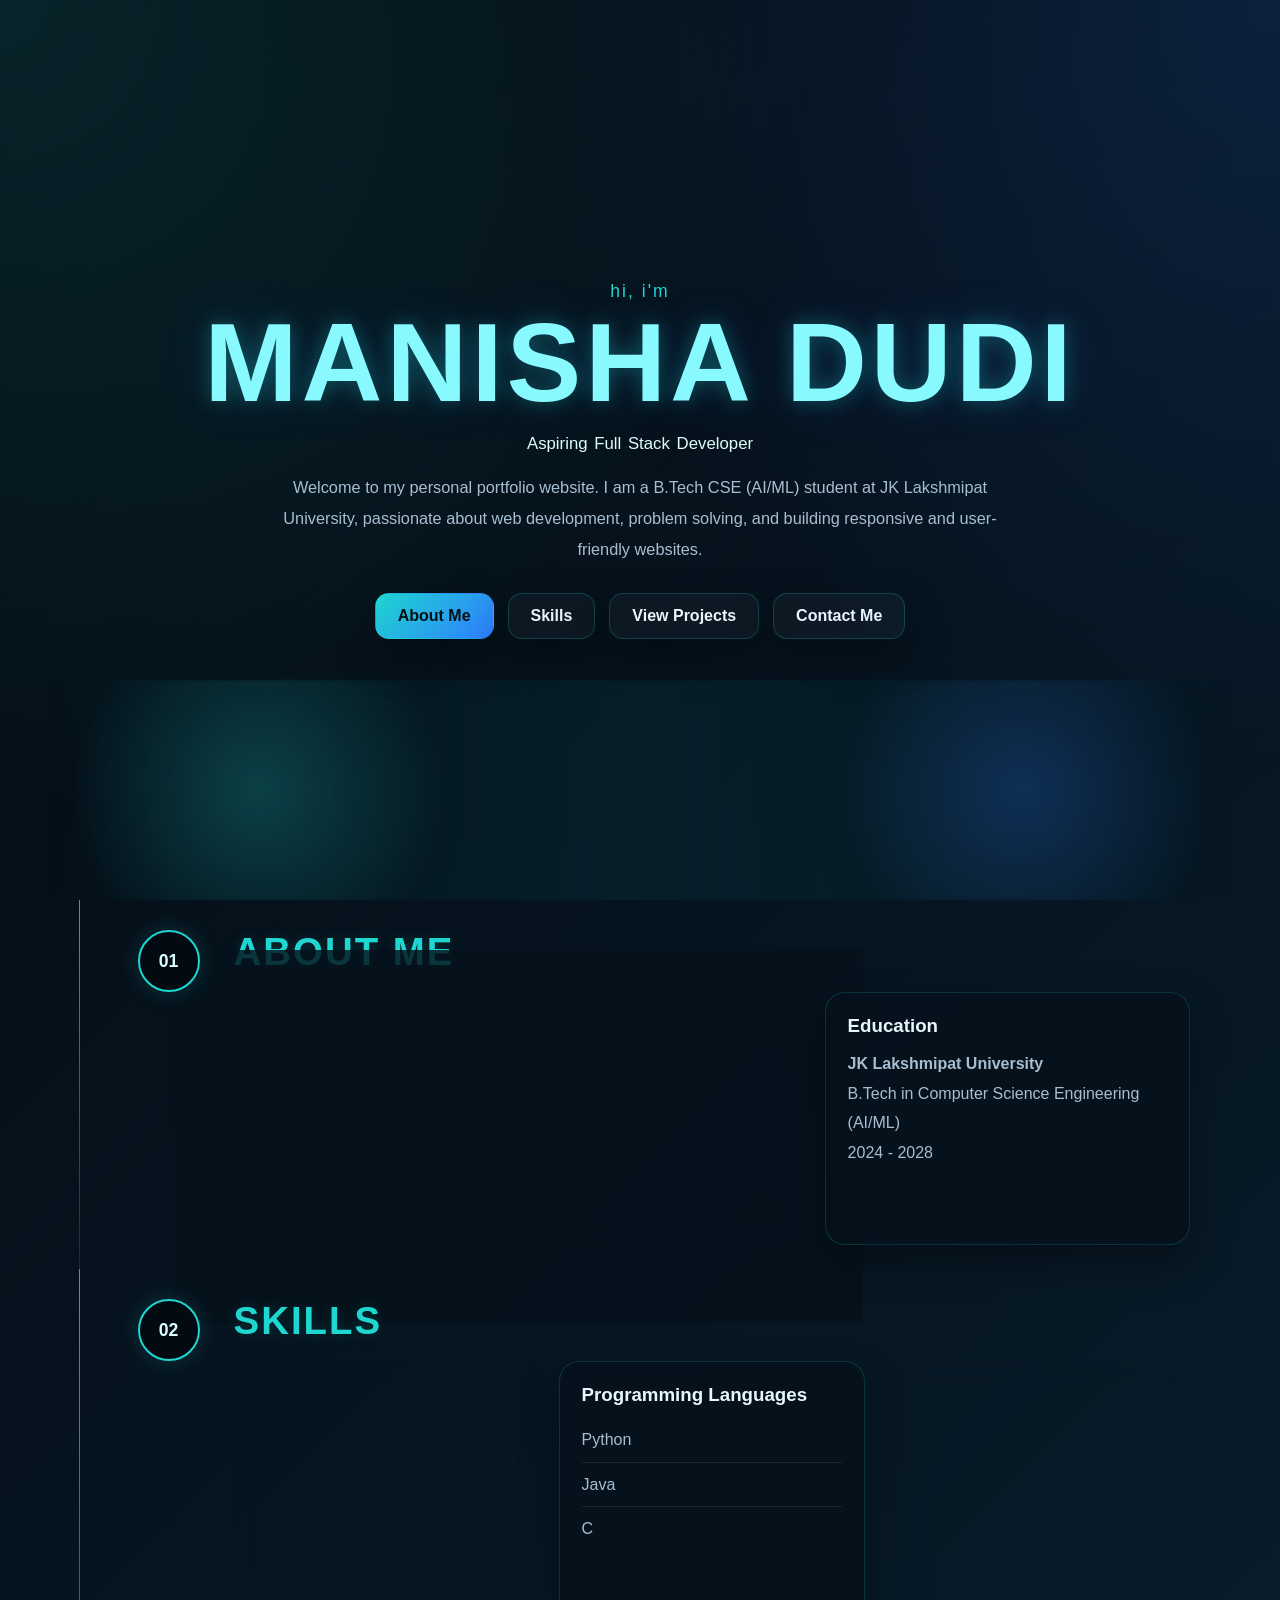
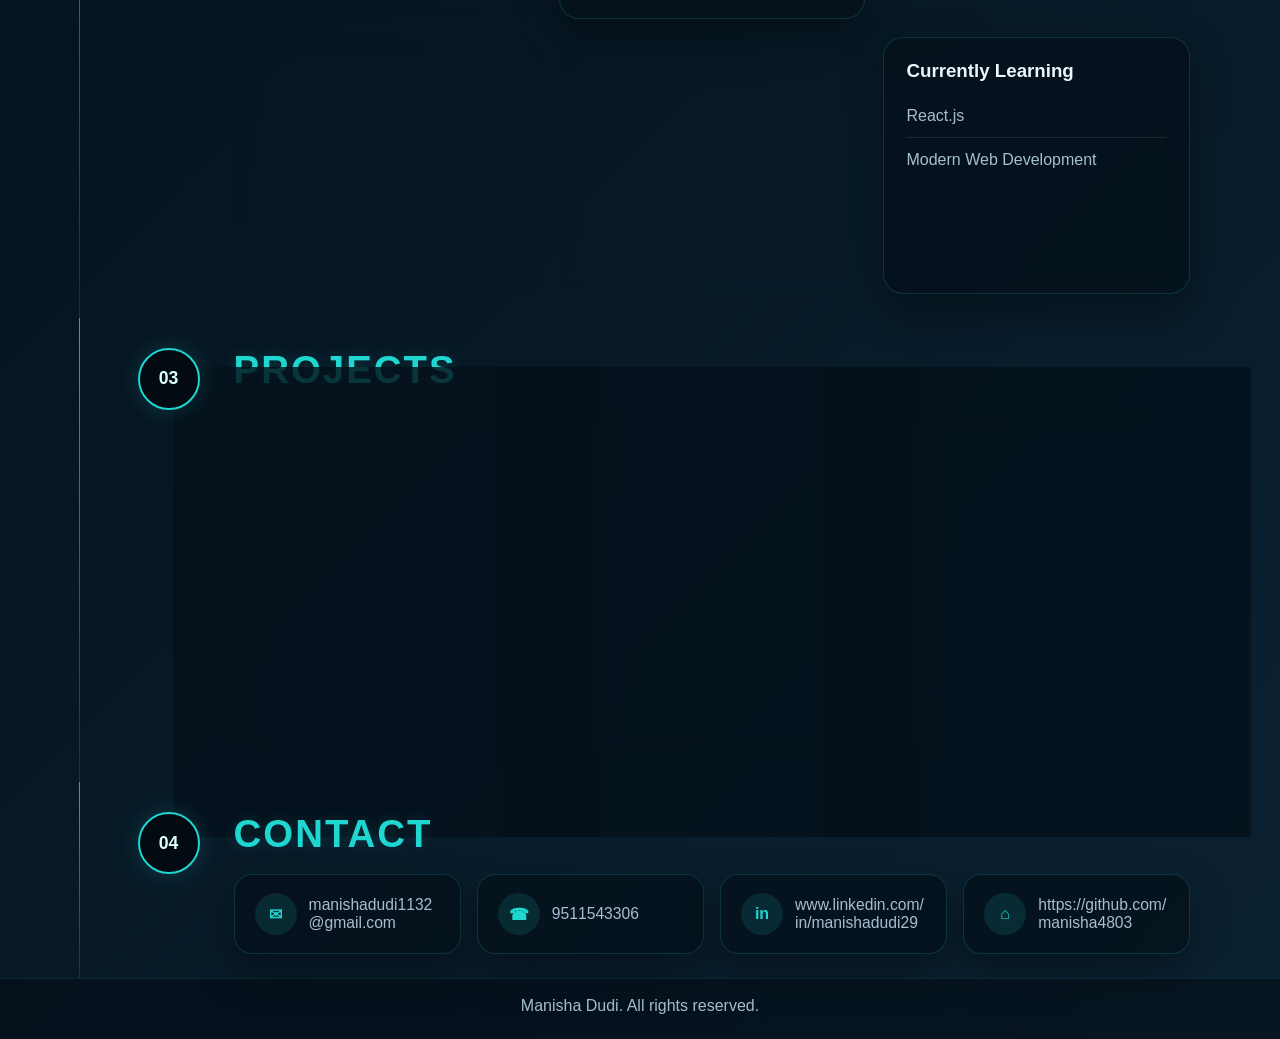
<file: index.html>
<!DOCTYPE html>
<html lang="en">
<head>
    <meta charset="UTF-8">
    <meta name="viewport" content="width=device-width, initial-scale=1.0">
    <title>Manisha Dudi | Portfolio</title>
    <link rel="stylesheet" href="style.css">
</head>
<body>

    

    <main>

        <section id="home" class="hero section">
            <div class="hero-inner">
                <p class="small-top">Hi, I'm</p>
                <h1 class="hero-title">MANISHA DUDI</h1>

                <p class="hero-subtitle">
                    Aspiring Full Stack Developer
                </p>

                <p class="hero-text">
                    Welcome to my personal portfolio website.
                    I am a B.Tech CSE (AI/ML) student at JK Lakshmipat University,
                    passionate about web development, problem solving, and building
                    responsive and user-friendly websites.
                </p>

                <div class="hero-buttons">
                    <a href="#about" class="btn btn-main">About Me</a>
                    <a href="#skills" class="btn btn-outline">Skills</a>
                    <a href="#projects" class="btn btn-outline">View Projects</a>
                    <a href="#contact" class="btn btn-outline">Contact Me</a>
                </div>
            </div>

            <div class="floating-lines"></div>
        </section>

        <section id="about" class="timeline-section">
            <div class="timeline-number">01</div>
            <div class="section-content">
                <h2 class="section-heading">ABOUT ME</h2>

                <div class="content-grid">
                    <div class="card big-card">
                        <p>
                            I am Manisha Dudi, a B.Tech Computer Science Engineering (AI/ML) student at
                            JK Lakshmipat University.
                        </p>
                        <p>
                            Currently, I am working as a Web Development Intern at Unlox, where I am learning
                            modern web development concepts and building practical projects.
                        </p>
                        <p>
                            I am passionate about creating responsive websites, improving my technical skills,
                            and moving toward full stack development.
                        </p>
                    </div>

                    <div class="card mini-card">
                        <h3>Education</h3>
                        <p><strong>JK Lakshmipat University</strong></p>
                        <p>B.Tech in Computer Science Engineering (AI/ML)</p>
                        <p>2024 - 2028</p>
                    </div>
                </div>
            </div>
        </section>

        <section id="skills" class="timeline-section">
            <div class="timeline-number">02</div>
            <div class="section-content">
                <h2 class="section-heading">SKILLS</h2>

                <div class="skills-grid">
                    <div class="card skill-card">
                        <h3>Frontend Development</h3>
                        <ul>
                            <li>HTML5</li>
                            <li>CSS3</li>
                            <li>JavaScript</li>
                            <li>Responsive Web Design</li>
                        </ul>
                    </div>

                    <div class="card skill-card">
                        <h3>Programming Languages</h3>
                        <ul>
                            <li>Python</li>
                            <li>Java</li>
                            <li>C</li>
                        </ul>
                    </div>

                    <div class="card skill-card">
                        <h3>Database</h3>
                        <ul>
                            <li>SQL</li>
                            <li>MySQL</li>
                        </ul>
                    </div>

                    <div class="card skill-card">
                        <h3>Tools</h3>
                        <ul>
                            <li>Git</li>
                            <li>GitHub</li>
                            <li>VS Code</li>
                            <li>Google Colab</li>
                        </ul>
                    </div>

                    <div class="card skill-card">
                        <h3>Core Subjects</h3>
                        <ul>
                            <li>Data Structures & Algorithms</li>
                            <li>DBMS</li>
                            <li>Operating Systems</li>
                            <li>Machine Learning Fundamentals</li>
                        </ul>
                    </div>

                    <div class="card skill-card">
                        <h3>Currently Learning</h3>
                        <ul>
                            <li>React.js</li>
                            <li>Modern Web Development</li>
                        </ul>
                    </div>
                </div>
            </div>
        </section>

        <section id="projects" class="timeline-section">
            <div class="timeline-number">03</div>
            <div class="section-content">
                <h2 class="section-heading">PROJECTS</h2>

                <div class="projects-grid">
                    <div class="card project-card">
                        <div class="project-icon">🛡️</div>
                        <h3>QR Scam Awareness Platform</h3>
                        <p>
                            A web platform designed to educate users about QR code scams and digital fraud awareness.
                        </p>
                        <div class="tags">
                            <span>HTML</span>
                            <span>CSS</span>
                            <span>JavaScript</span>
                        </div>
                    </div>

                    <div class="card project-card">
                        <div class="project-icon">🤖</div>
                        <h3>EduBot - AI-Powered Study Assistant</h3>
                        <p>
                            An educational chatbot project built to assist students with academic queries and learning support.
                        </p>
                        <div class="tags">
                            <span>HTML</span>
                            <span>CSS</span>
                            <span>JavaScript</span>
                        </div>
                    </div>

                    <div class="card project-card">
                        <div class="project-icon">📈</div>
                        <h3>Student Dropout Risk Prediction</h3>
                        <p>
                            A machine learning project that predicts student dropout risk using classification algorithms and real datasets.
                        </p>
                        <div class="tags">
                            <span>Python</span>
                            <span>Pandas</span>
                            <span>NumPy</span>
                            <span>Scikit-learn</span>
                        </div>
                    </div>
                </div>
            </div>
        </section>

        <section id="contact" class="timeline-section">
            <div class="timeline-number">04</div>
            <div class="section-content">
                <h2 class="section-heading">CONTACT</h2>

                <div class="contact-row">
                    <div class="contact-item">
                        <span class="contact-icon">✉</span>
                        <p>manishadudi1132@gmail.com</p>
                    </div>

                    <div class="contact-item">
                        <span class="contact-icon">☎</span>
                        <p>9511543306</p>
                    </div>

                    <div class="contact-item">
                        <span class="contact-icon">in</span>
                        <p>www.linkedin.com/in/manishadudi29</p>
                    </div>

                    <div class="contact-item">
                        <span class="contact-icon">⌂</span>
                        <p>https://github.com/manisha4803</p>
                    </div>
                </div>
            </div>
        </section>

    </main>

    <footer class="footer">
        <p>Manisha Dudi. All rights reserved.</p>
    </footer>

</body>
</html>
</file>
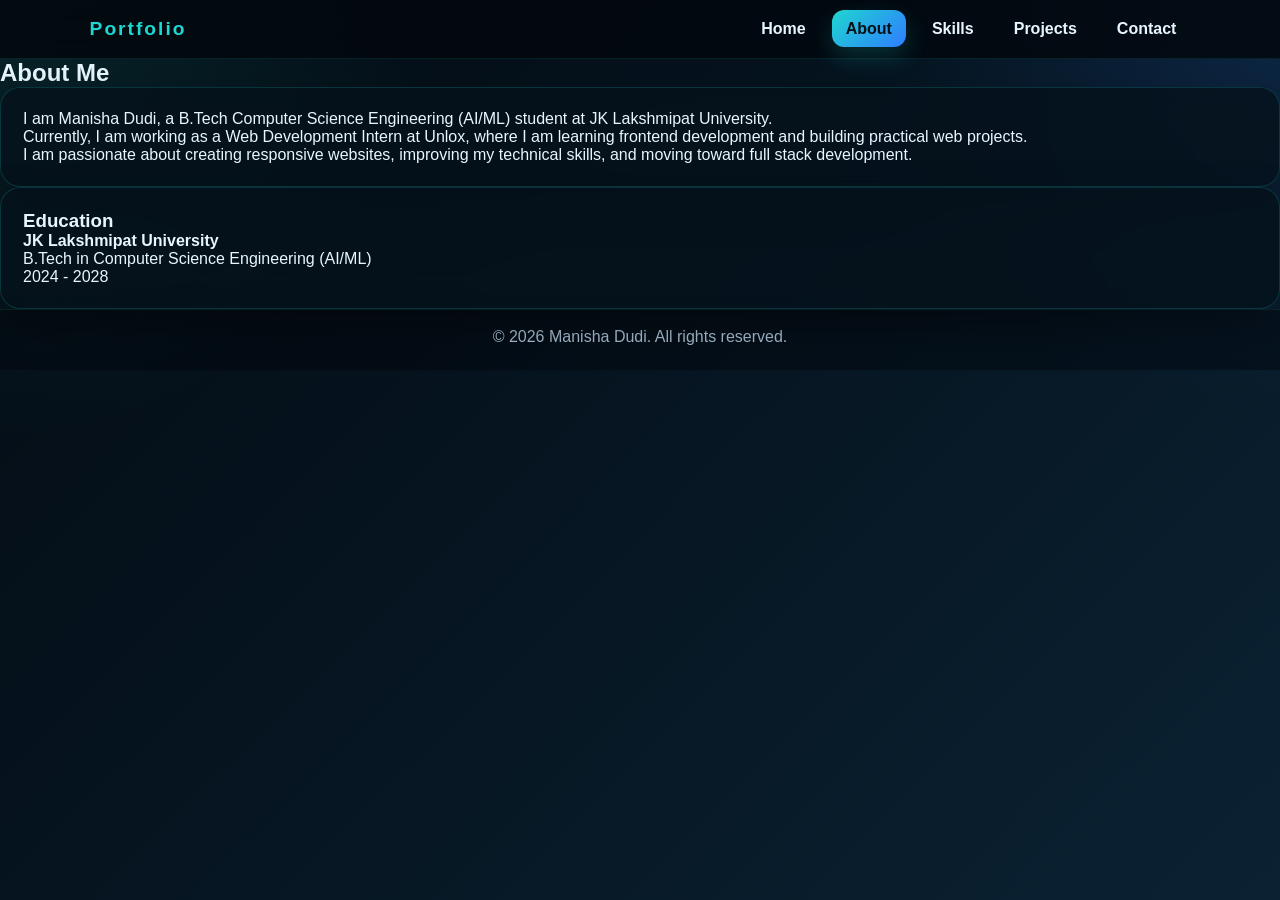
<file: about.html>
<!DOCTYPE html>
<html lang="en">
<head>
    <meta charset="UTF-8">
    <meta name="viewport" content="width=device-width, initial-scale=1.0">
    <title>About | Manisha Dudi</title>
    <link rel="stylesheet" href="style.css">
</head>
<body>

    <header class="navbar">
        <div class="logo">Portfolio</div>
        <nav>
            <ul class="nav-links">
                <li><a href="index.html">Home</a></li>
                <li><a href="about.html" class="active">About</a></li>
                <li><a href="skills.html">Skills</a></li>
                <li><a href="projects.html">Projects</a></li>
                <li><a href="contact.html">Contact</a></li>
            </ul>
        </nav>
    </header>

    <section class="page-section">
        <h2 class="section-title">About Me</h2>

        <div class="card about-card">
            <p>
                I am Manisha Dudi, a B.Tech Computer Science Engineering (AI/ML) student at JK Lakshmipat University.
            </p>
            <p>
                Currently, I am working as a Web Development Intern at Unlox, where I am learning frontend development
                and building practical web projects.
            </p>
            <p>
                I am passionate about creating responsive websites, improving my technical skills, and moving toward full stack development.
            </p>
        </div>

        <div class="card about-card">
            <h3>Education</h3>
            <p><strong>JK Lakshmipat University</strong></p>
            <p>B.Tech in Computer Science Engineering (AI/ML)</p>
            <p>2024 - 2028</p>
        </div>
    </section>

    <footer class="footer">
        <p>© 2026 Manisha Dudi. All rights reserved.</p>
    </footer>

</body>
</html>
</file>
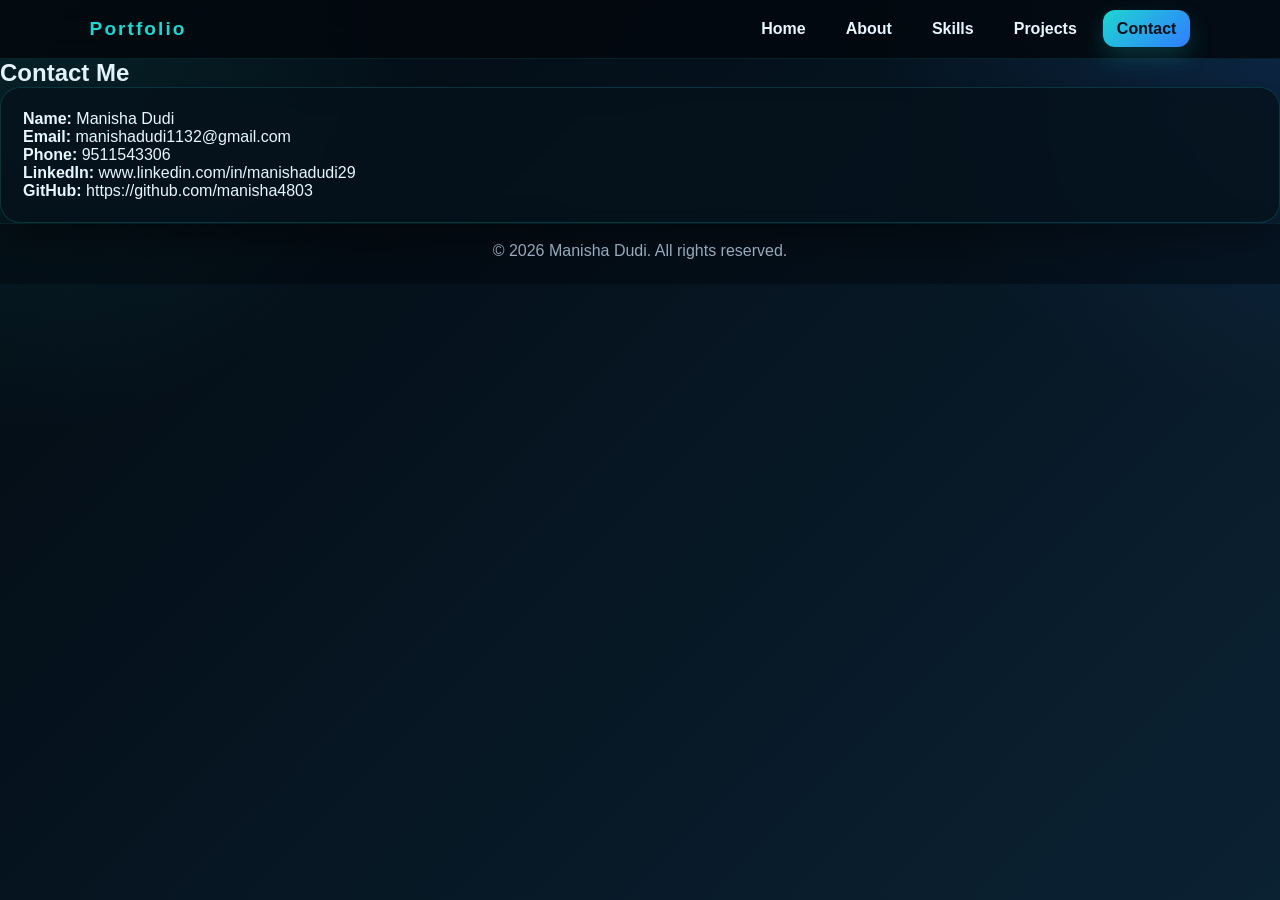
<file: contact.html>
<!DOCTYPE html>
<html lang="en">
<head>
    <meta charset="UTF-8">
    <meta name="viewport" content="width=device-width, initial-scale=1.0">
    <title>Contact | Manisha Dudi</title>
    <link rel="stylesheet" href="style.css">
</head>
<body>

    <header class="navbar">
        <div class="logo">Portfolio</div>
        <nav>
            <ul class="nav-links">
                <li><a href="index.html">Home</a></li>
                <li><a href="about.html">About</a></li>
                <li><a href="skills.html">Skills</a></li>
                <li><a href="projects.html">Projects</a></li>
                <li><a href="contact.html" class="active">Contact</a></li>
            </ul>
        </nav>
    </header>

    <section class="page-section">
        <h2 class="section-title">Contact Me</h2>

        <div class="card contact-card">
            <p><strong>Name:</strong> Manisha Dudi</p>
            <p><strong>Email:</strong> manishadudi1132@gmail.com</p>
            <p><strong>Phone:</strong> 9511543306</p>
            <p><strong>LinkedIn:</strong> www.linkedin.com/in/manishadudi29</p>
            <p><strong>GitHub:</strong> https://github.com/manisha4803</p>
        </div>
    </section>

    <footer class="footer">
        <p>© 2026 Manisha Dudi. All rights reserved.</p>
    </footer>

</body>
</html>
</file>
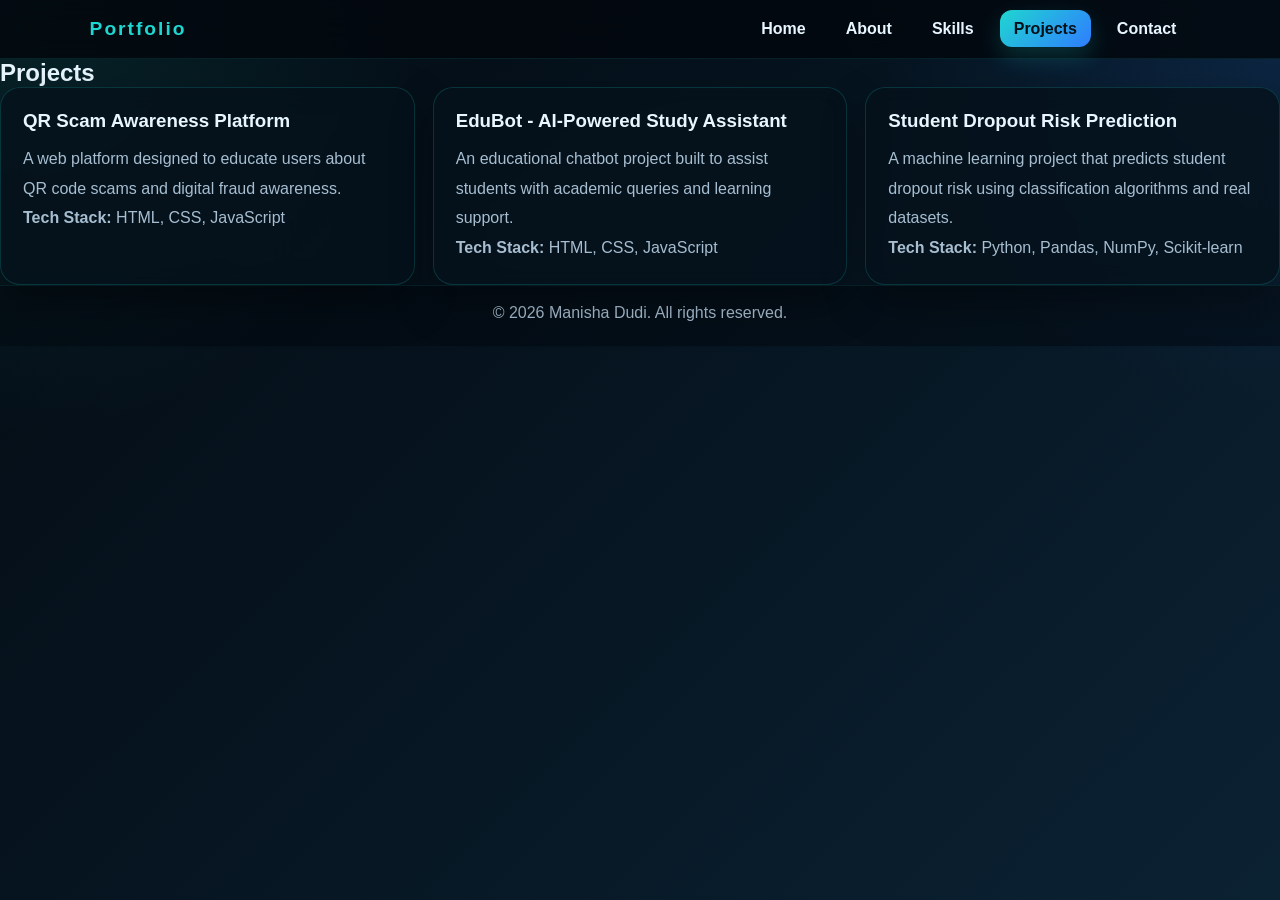
<file: projects.html>
<!DOCTYPE html>
<html lang="en">
<head>
    <meta charset="UTF-8">
    <meta name="viewport" content="width=device-width, initial-scale=1.0">
    <title>Projects | Manisha Dudi</title>
    <link rel="stylesheet" href="style.css">
</head>
<body>

    <header class="navbar">
        <div class="logo">Portfolio</div>
        <nav>
            <ul class="nav-links">
                <li><a href="index.html">Home</a></li>
                <li><a href="about.html">About</a></li>
                <li><a href="skills.html">Skills</a></li>
                <li><a href="projects.html" class="active">Projects</a></li>
                <li><a href="contact.html">Contact</a></li>
            </ul>
        </nav>
    </header>

    <section class="page-section">
        <h2 class="section-title">Projects</h2>

        <div class="projects-grid">
            <div class="card project-card">
                <h3>QR Scam Awareness Platform</h3>
                <p>
                    A web platform designed to educate users about QR code scams and digital fraud awareness.
                </p>
                <p><strong>Tech Stack:</strong> HTML, CSS, JavaScript</p>
            </div>

            <div class="card project-card">
                <h3>EduBot - AI-Powered Study Assistant</h3>
                <p>
                    An educational chatbot project built to assist students with academic queries and learning support.
                </p>
                <p><strong>Tech Stack:</strong> HTML, CSS, JavaScript</p>
            </div>

            <div class="card project-card">
                <h3>Student Dropout Risk Prediction</h3>
                <p>
                    A machine learning project that predicts student dropout risk using classification algorithms and real datasets.
                </p>
                <p><strong>Tech Stack:</strong> Python, Pandas, NumPy, Scikit-learn</p>
            </div>
        </div>
    </section>

    <footer class="footer">
        <p>© 2026 Manisha Dudi. All rights reserved.</p>
    </footer>

</body>
</html>
</file>
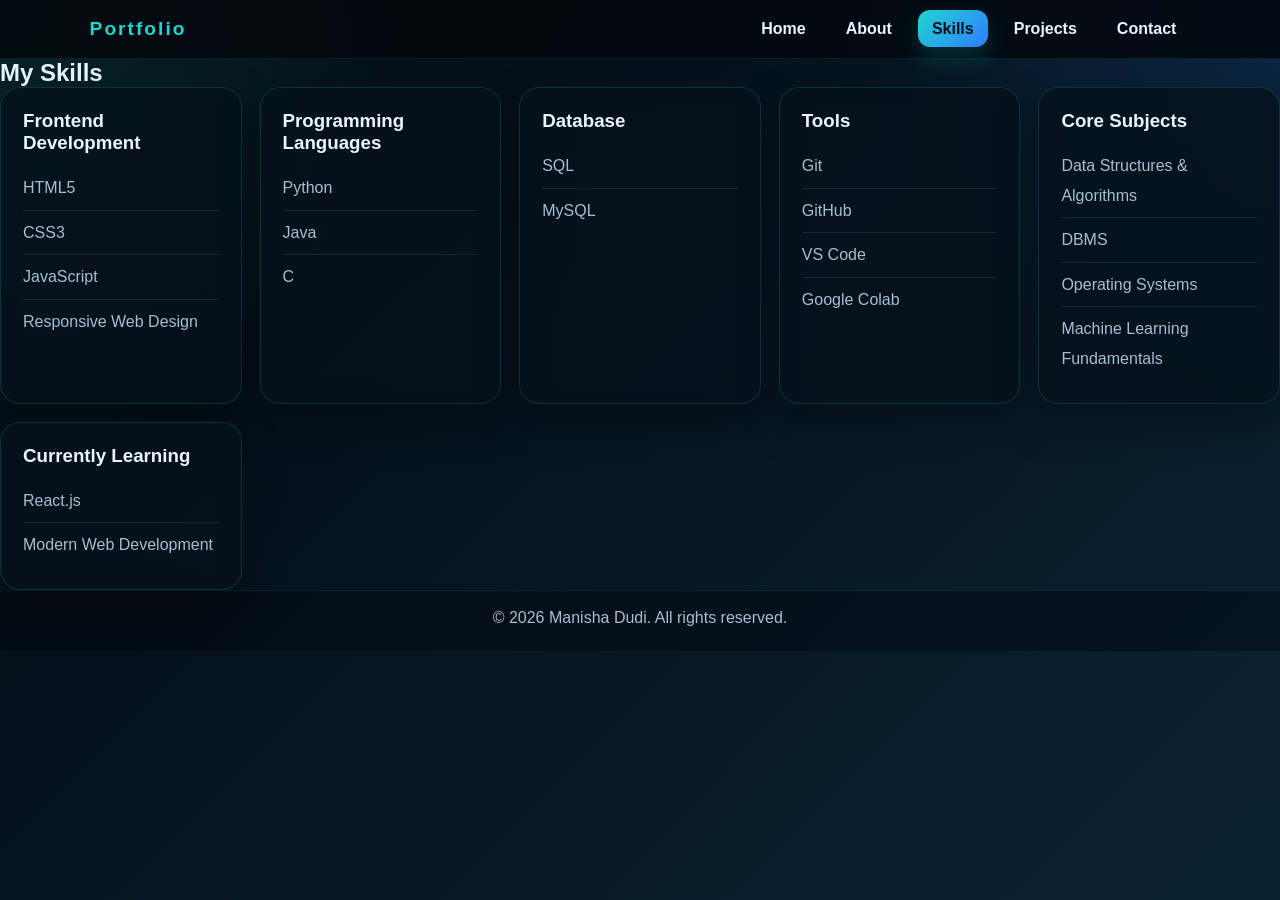
<file: skills.html>
<!DOCTYPE html>
<html lang="en">
<head>
    <meta charset="UTF-8">
    <meta name="viewport" content="width=device-width, initial-scale=1.0">
    <title>Skills | Manisha Dudi</title>
    <link rel="stylesheet" href="style.css">
</head>
<body>

    <header class="navbar">
        <div class="logo">Portfolio</div>
        <nav>
            <ul class="nav-links">
                <li><a href="index.html">Home</a></li>
                <li><a href="about.html">About</a></li>
                <li><a href="skills.html" class="active">Skills</a></li>
                <li><a href="projects.html">Projects</a></li>
                <li><a href="contact.html">Contact</a></li>
            </ul>
        </nav>
    </header>

    <section class="page-section">
        <h2 class="section-title">My Skills</h2>

        <div class="skills-grid">
            <div class="card skill-card">
                <h3>Frontend Development</h3>
                <ul>
                    <li>HTML5</li>
                    <li>CSS3</li>
                    <li>JavaScript</li>
                    <li>Responsive Web Design</li>
                </ul>
            </div>

            <div class="card skill-card">
                <h3>Programming Languages</h3>
                <ul>
                    <li>Python</li>
                    <li>Java</li>
                    <li>C</li>
                </ul>
            </div>

            <div class="card skill-card">
                <h3>Database</h3>
                <ul>
                    <li>SQL</li>
                    <li>MySQL</li>
                </ul>
            </div>

            <div class="card skill-card">
                <h3>Tools</h3>
                <ul>
                    <li>Git</li>
                    <li>GitHub</li>
                    <li>VS Code</li>
                    <li>Google Colab</li>
                </ul>
            </div>

            <div class="card skill-card">
                <h3>Core Subjects</h3>
                <ul>
                    <li>Data Structures & Algorithms</li>
                    <li>DBMS</li>
                    <li>Operating Systems</li>
                    <li>Machine Learning Fundamentals</li>
                </ul>
            </div>

            <div class="card skill-card">
                <h3>Currently Learning</h3>
                <ul>
                    <li>React.js</li>
                    <li>Modern Web Development</li>
                </ul>
            </div>
        </div>
    </section>

    <footer class="footer">
        <p>© 2026 Manisha Dudi. All rights reserved.</p>
    </footer>

</body>
</html>
</file>
<file: style.css>
:root {
    --bg-dark: #040b12;
    --bg-mid: #061521;
    --bg-light: #0b2233;
    --teal: #1fd6d0;
    --teal-soft: rgba(31, 214, 208, 0.15);
    --blue: #2f7dff;
    --text: #e8f6ff;
    --muted: #a7bed1;
    --card: rgba(6, 18, 28, 0.82);
    --border: rgba(31, 214, 208, 0.18);
    --shadow: 0 18px 40px rgba(0, 0, 0, 0.35);
}

* {
    margin: 0;
    padding: 0;
    box-sizing: border-box;
}

html {
    scroll-behavior: smooth;
}

body {
    font-family: Arial, Helvetica, sans-serif;
    background:
        radial-gradient(circle at top left, rgba(31, 214, 208, 0.12), transparent 28%),
        radial-gradient(circle at top right, rgba(47, 125, 255, 0.14), transparent 26%),
        linear-gradient(135deg, var(--bg-dark), var(--bg-mid) 48%, var(--bg-light));
    color: var(--text);
    min-height: 100vh;
    overflow-x: hidden;
}

body::before {
    content: "";
    position: fixed;
    inset: 0;
    background:
        linear-gradient(transparent 97%, rgba(255, 255, 255, 0.03) 100%),
        linear-gradient(90deg, transparent 97%, rgba(255, 255, 255, 0.03) 100%);
    background-size: 80px 80px;
    opacity: 0.12;
    pointer-events: none;
    z-index: -1;
}

a {
    text-decoration: none;
    color: inherit;
}

.navbar {
    position: sticky;
    top: 0;
    z-index: 1000;
    display: flex;
    justify-content: space-between;
    align-items: center;
    padding: 18px 7%;
    background: rgba(3, 8, 14, 0.85);
    backdrop-filter: blur(14px);
    border-bottom: 1px solid rgba(31, 214, 208, 0.12);
}

.logo {
    font-size: 1.2rem;
    font-weight: 800;
    letter-spacing: 2px;
    color: var(--teal);
}

.nav-links {
    list-style: none;
    display: flex;
    gap: 12px;
    flex-wrap: wrap;
    align-items: center;
}

.nav-links a {
    padding: 10px 14px;
    border-radius: 12px;
    font-weight: 700;
    transition: 0.3s ease;
}

.nav-links a:hover,
.nav-links a.active {
    background: linear-gradient(135deg, var(--teal), var(--blue));
    color: #031018;
    box-shadow: 0 10px 24px rgba(31, 214, 208, 0.2);
}

.hire-btn {
    border: 1px solid rgba(31, 214, 208, 0.35);
}

.hero {
    position: relative;
    min-height: 100vh;
    display: flex;
    align-items: center;
    justify-content: center;
    padding: 80px 7% 60px;
    text-align: center;
}

.hero-inner {
    max-width: 980px;
    position: relative;
    z-index: 2;
    animation: fadeUp 1s ease both;
}

.small-top {
    font-size: 1.1rem;
    color: var(--teal);
    margin-bottom: 8px;
    letter-spacing: 2px;
    text-transform: lowercase;
}

.hero-title {
    font-size: clamp(3rem, 9vw, 7rem);
    line-height: 0.95;
    letter-spacing: 4px;
    font-weight: 900;
    color: #87f9ff;
    text-shadow:
        0 0 20px rgba(31, 214, 208, 0.32),
        0 0 50px rgba(47, 125, 255, 0.18);
    margin-bottom: 18px;
}

.hero-subtitle {
    font-size: 1.05rem;
    color: #dffcff;
    margin-bottom: 18px;
    word-spacing: 2px;
}

.hero-text {
    max-width: 760px;
    margin: 0 auto 28px;
    color: var(--muted);
    line-height: 1.9;
    font-size: 1.02rem;
}

.hero-buttons {
    display: flex;
    justify-content: center;
    gap: 14px;
    flex-wrap: wrap;
}

.btn {
    padding: 13px 22px;
    border-radius: 14px;
    border: 1px solid transparent;
    font-weight: 800;
    transition: 0.3s ease;
    box-shadow: var(--shadow);
}

.btn:hover {
    transform: translateY(-3px);
}

.btn-main {
    background: linear-gradient(135deg, var(--teal), var(--blue));
    color: #021018;
}

.btn-outline {
    background: rgba(255, 255, 255, 0.03);
    border-color: rgba(31, 214, 208, 0.22);
    color: var(--text);
}

.btn-outline:hover {
    background: rgba(31, 214, 208, 0.1);
}

.floating-lines {
    position: absolute;
    inset: auto 0 0 0;
    height: 220px;
    background:
        radial-gradient(circle at 20% 50%, rgba(31, 214, 208, 0.25), transparent 18%),
        radial-gradient(circle at 80% 50%, rgba(47, 125, 255, 0.25), transparent 18%),
        linear-gradient(90deg, transparent 0%, rgba(31, 214, 208, 0.08) 50%, transparent 100%);
    filter: blur(1px);
    opacity: 0.9;
    pointer-events: none;
}

.timeline-section {
    display: grid;
    grid-template-columns: 120px 1fr;
    gap: 24px;
    align-items: start;
    padding: 30px 7% 24px;
    position: relative;
}

.timeline-section::before {
    content: "";
    position: absolute;
    left: 79px;
    top: 0;
    bottom: 0;
    width: 1px;
    background: linear-gradient(var(--teal), rgba(31, 214, 208, 0.2));
    opacity: 0.8;
}

.timeline-number {
    width: 62px;
    height: 62px;
    border: 2px solid var(--teal);
    border-radius: 50%;
    display: flex;
    align-items: center;
    justify-content: center;
    color: #d9ffff;
    font-size: 1.1rem;
    font-weight: 800;
    background: rgba(4, 11, 18, 0.96);
    box-shadow: 0 0 22px rgba(31, 214, 208, 0.18);
    position: sticky;
    top: 112px;
    margin-left: 48px;
    z-index: 2;
}

.section-content {
    width: 100%;
}

.section-heading {
    font-size: clamp(1.8rem, 3vw, 2.4rem);
    letter-spacing: 2px;
    margin-bottom: 18px;
    color: var(--teal);
    text-shadow: 0 0 14px rgba(31, 214, 208, 0.18);
}

.content-grid {
    display: grid;
    grid-template-columns: 1.4fr 0.9fr;
    gap: 22px;
}

.skills-grid,
.projects-grid {
    display: grid;
    grid-template-columns: repeat(auto-fit, minmax(230px, 1fr));
    gap: 18px;
}

.card {
    background: var(--card);
    border: 1px solid var(--border);
    border-radius: 20px;
    padding: 22px;
    box-shadow: var(--shadow);
    backdrop-filter: blur(10px);
    transition: 0.3s ease;
}

.card:hover {
    transform: translateY(-8px);
    border-color: rgba(31, 214, 208, 0.35);
    box-shadow: 0 22px 48px rgba(0, 0, 0, 0.45);
}

.big-card p,
.mini-card p,
.skill-card li,
.project-card p {
    color: var(--muted);
    line-height: 1.85;
}

.mini-card h3,
.skill-card h3,
.project-card h3 {
    color: var(--text);
    margin-bottom: 12px;
}

.skill-card ul {
    list-style: none;
}

.skill-card li {
    padding: 7px 0;
    border-bottom: 1px solid rgba(167, 190, 209, 0.12);
}

.skill-card li:last-child {
    border-bottom: none;
}

.project-card {
    position: relative;
    overflow: hidden;
}

.project-icon {
    font-size: 2rem;
    margin-bottom: 10px;
    filter: drop-shadow(0 0 10px rgba(31, 214, 208, 0.18));
}

.tags {
    display: flex;
    flex-wrap: wrap;
    gap: 8px;
    margin-top: 12px;
}

.tags span {
    display: inline-block;
    padding: 6px 10px;
    border: 1px solid rgba(31, 214, 208, 0.2);
    border-radius: 999px;
    color: #c7fbff;
    background: rgba(31, 214, 208, 0.06);
    font-size: 0.9rem;
}

.contact-row {
    display: grid;
    grid-template-columns: repeat(auto-fit, minmax(220px, 1fr));
    gap: 16px;
}

.contact-item {
    display: flex;
    align-items: center;
    gap: 12px;
    background: var(--card);
    border: 1px solid var(--border);
    border-radius: 18px;
    padding: 18px 20px;
    box-shadow: var(--shadow);
}

.contact-icon {
    width: 42px;
    height: 42px;
    border-radius: 50%;
    display: inline-flex;
    align-items: center;
    justify-content: center;
    background: rgba(31, 214, 208, 0.12);
    color: var(--teal);
    font-weight: 800;
    flex-shrink: 0;
}

.contact-item p {
    color: var(--muted);
    font-size: 0.98rem;
    overflow-wrap: anywhere;
}

.footer {
    text-align: center;
    padding: 18px 10px 24px;
    color: var(--muted);
    border-top: 1px solid rgba(31, 214, 208, 0.12);
    background: rgba(3, 8, 14, 0.45);
}

@keyframes fadeUp {
    from {
        opacity: 0;
        transform: translateY(24px);
    }
    to {
        opacity: 1;
        transform: translateY(0);
    }
}

@media (max-width: 950px) {
    .navbar {
        flex-direction: column;
        gap: 12px;
    }

    .timeline-section {
        grid-template-columns: 1fr;
        padding-left: 5%;
        padding-right: 5%;
    }

    .timeline-section::before {
        left: 35px;
    }

    .timeline-number {
        position: relative;
        top: auto;
        margin-left: 0;
        margin-bottom: 10px;
    }

    .content-grid {
        grid-template-columns: 1fr;
    }
}

@media (max-width: 600px) {
    .nav-links {
        justify-content: center;
        gap: 8px;
    }

    .hero {
        padding-top: 70px;
    }

    .hero-title {
        letter-spacing: 2px;
    }

    .section-heading {
        font-size: 1.6rem;
    }

    .hero-buttons {
        flex-direction: column;
        align-items: stretch;
    }

    .btn {
        text-align: center;
    }
}
</file>
